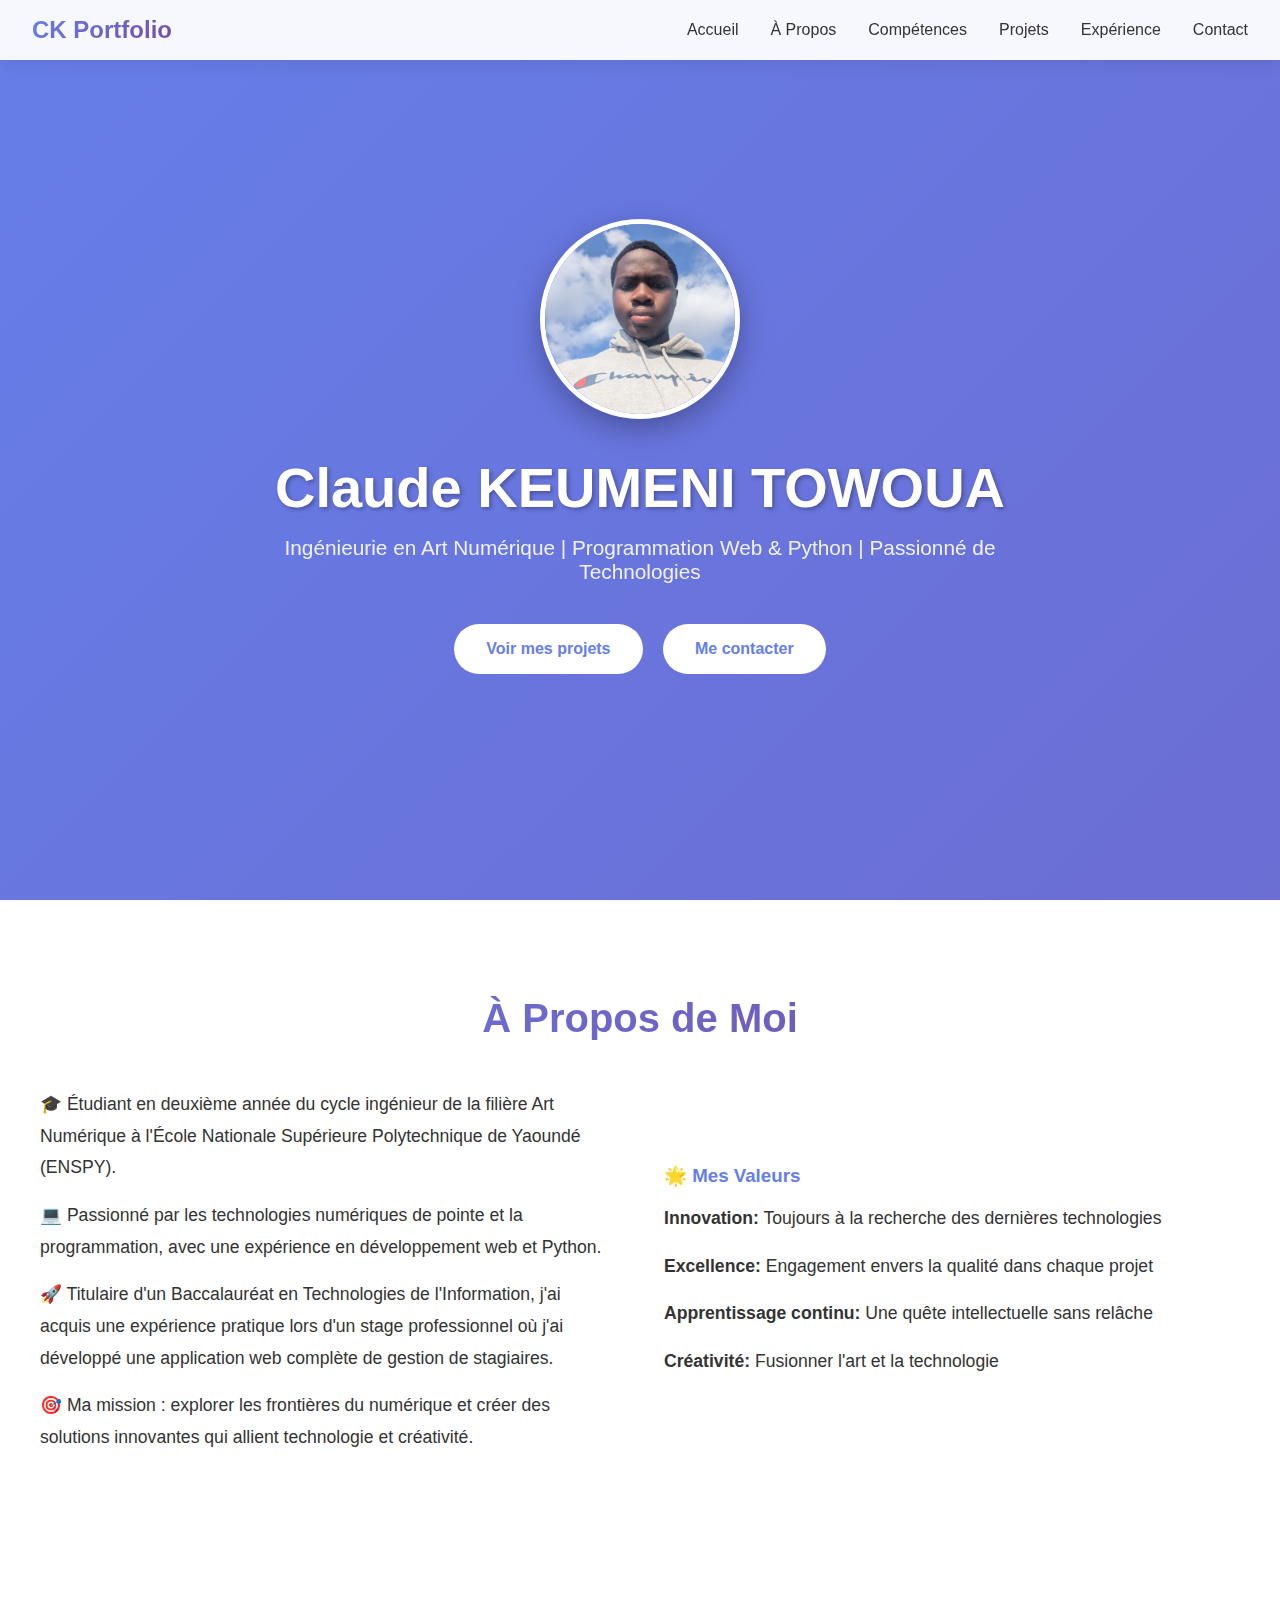
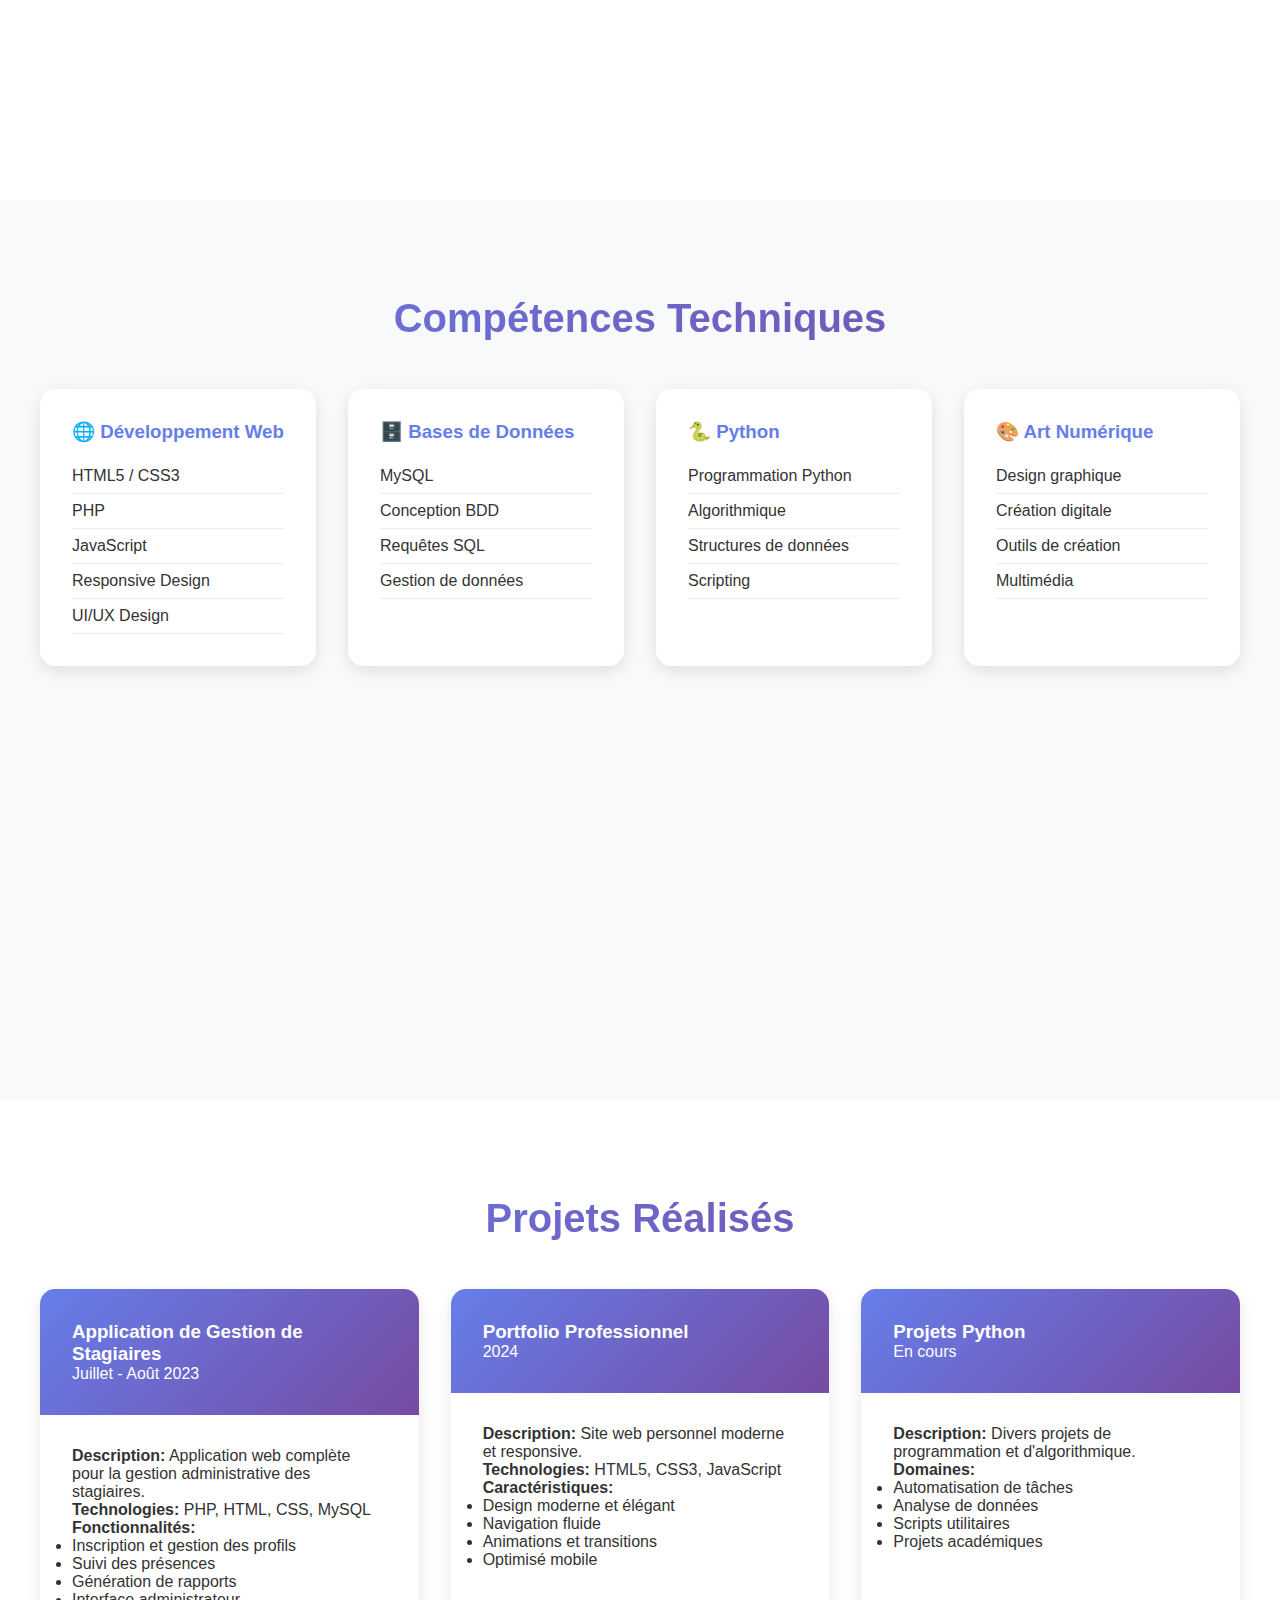
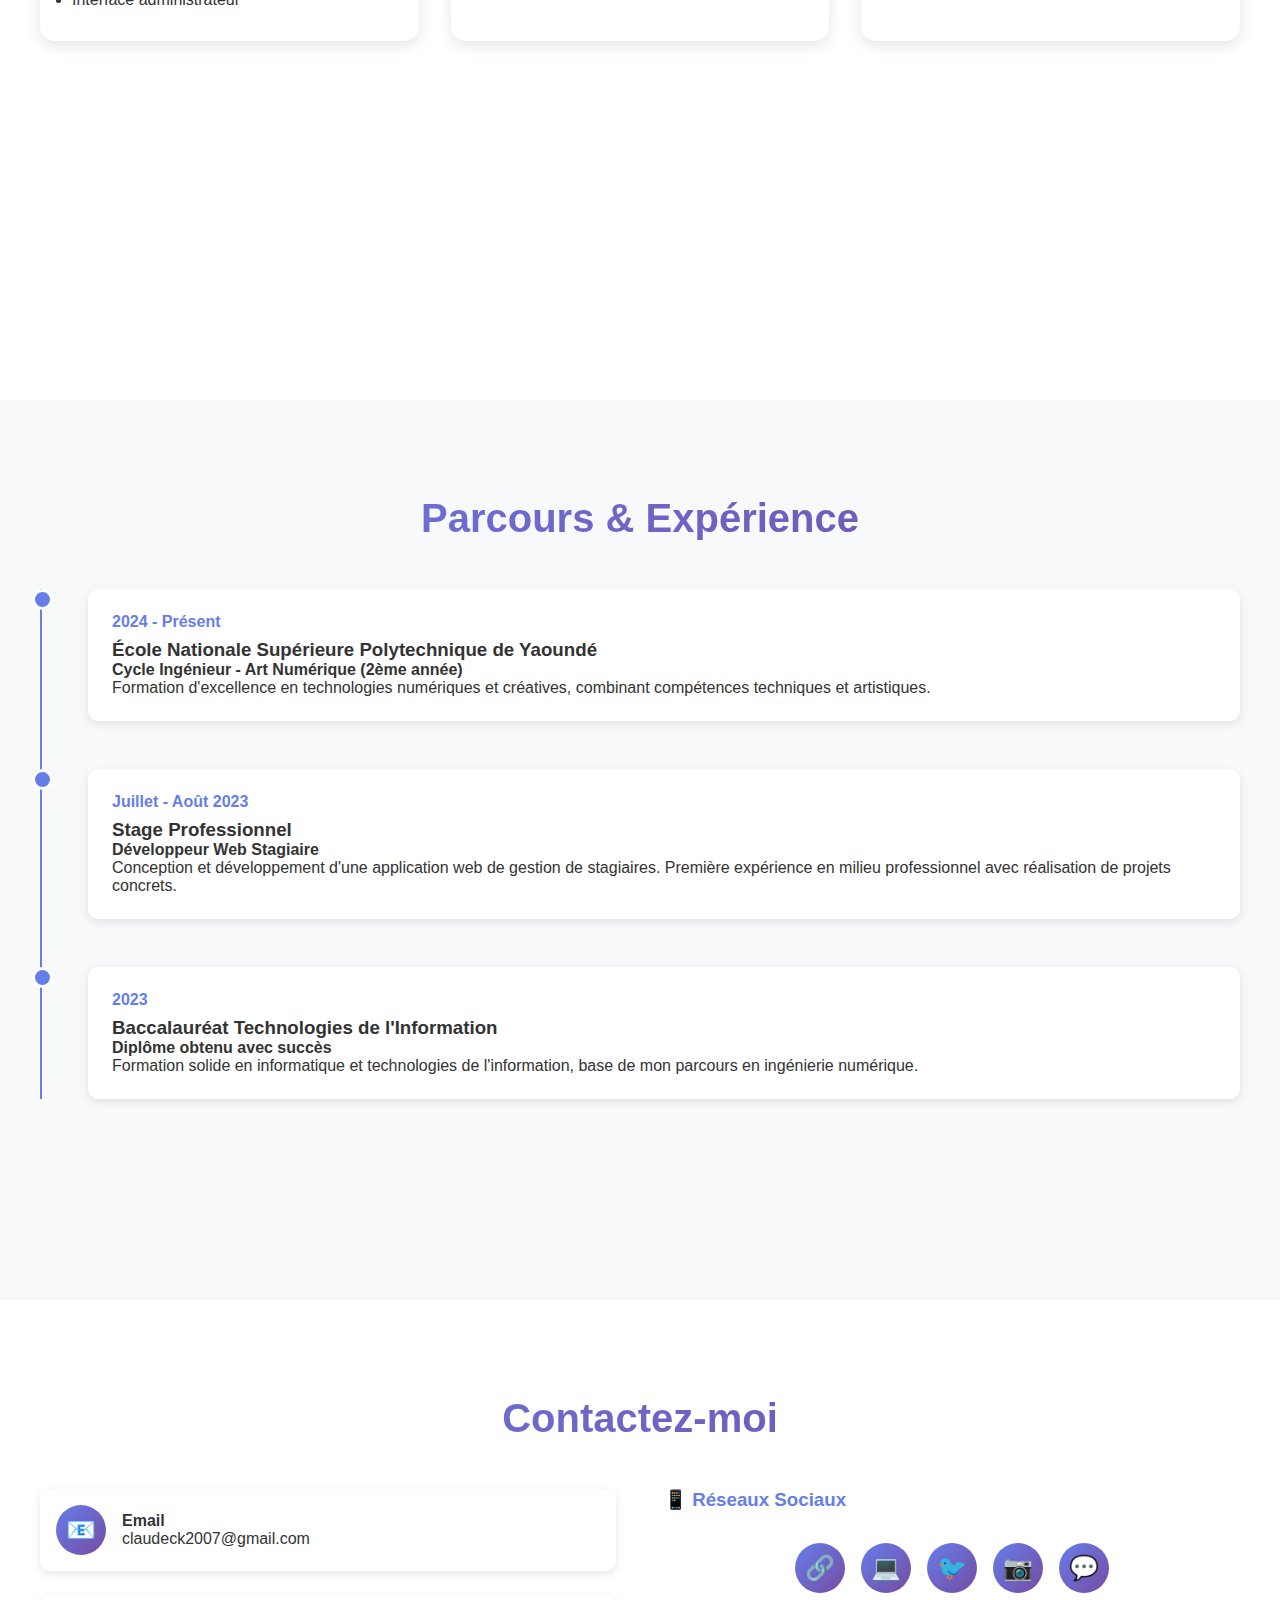
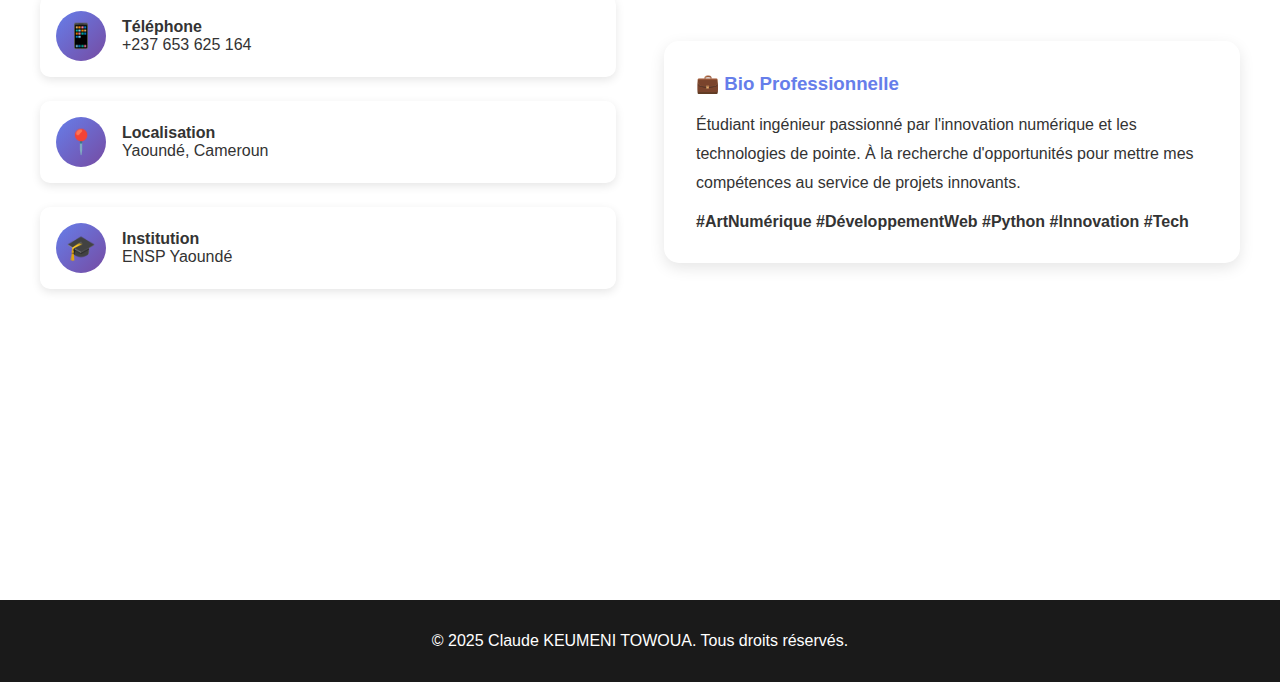
<file: index.html>
<!DOCTYPE html>
<html lang="fr">

<head>
    <meta charset="UTF-8">
    <link rel="icon" type="image/x-icon" href="https://thvnext.bing.com/th/id/OIP.mFDDa_xJe0zAZ7Xorr-QNQHaHa?w=194&h=194&c=7&r=0&o=7&cb=12&dpr=1.3&pid=1.7&rm=3">

    <meta name="viewport" content="width=device-width, initial-scale=1.0">
    <link rel="stylesheet" href="style.css">
    <title>Claude Duschel KEUMENI - Portfolio</title>
</head>

<body>
    <nav class="nav">
        <div class="nav-brand">CK Portfolio</div>
        <ul class="nav-links">
            <li><a href="#home">Accueil</a></li>
            <li><a href="#about">À Propos</a></li>
            <li><a href="#skills">Compétences</a></li>
            <li><a href="#projects">Projets</a></li>
            <li><a href="#experience">Expérience</a></li>
            <li><a href="#contact">Contact</a></li>
        </ul>
    </nav>

    <div class="hero" id="home">
        <div class="hero-content">
            <img src="photo_4.jpg" alt="Claude KEUMENI TOWOUA" class="profile-photo"
                onerror="this.src='data:image/svg+xml,%3Csvg xmlns=%22http://www.w3.org/2000/svg%22 width=%22200%22 height=%22200%22%3E%3Ccircle fill=%22%23667eea%22 cx=%22100%22 cy=%22100%22 r=%22100%22/%3E%3Ctext fill=%22white%22 font-family=%22Arial%22 font-size=%2260%22 x=%2250%25%22 y=%2250%25%22 text-anchor=%22middle%22 dy=%22.3em%22%3ECK%3C/text%3E%3C/svg%3E'">
            <h1>Claude KEUMENI TOWOUA</h1>
            <p>Ingénieurie en Art Numérique | Programmation Web & Python | Passionné de Technologies</p>
            <div>
                <a href="#projects" class="btn">Voir mes projets</a>
                <a href="#contact" class="btn">Me contacter</a>
            </div>
        </div>
    </div>

    <section id="about">
        <div class="container">
            <h2>À Propos de Moi</h2>
            <div class="about-grid">
                <div class="about-text">
                    <p>🎓 Étudiant en deuxième année du cycle ingénieur de la filière Art Numérique à l'École Nationale
                        Supérieure Polytechnique de Yaoundé (ENSPY).</p>
                    <p>💻 Passionné par les technologies numériques de pointe et la programmation, avec une
                        expérience en développement web et Python.</p>
                    <p>🚀 Titulaire d'un Baccalauréat en Technologies de l'Information, j'ai acquis une expérience
                        pratique lors d'un stage professionnel où j'ai développé une application web complète de
                        gestion de stagiaires.</p>
                    <p>🎯 Ma mission : explorer les frontières du numérique et créer des solutions innovantes qui
                        allient technologie et créativité.</p>
                </div>
                <div class="about-text">
                    <h3 style="color: #667eea; margin-bottom: 1rem;">🌟 Mes Valeurs</h3>
                    <p><strong>Innovation:</strong> Toujours à la recherche des dernières technologies</p>
                    <p><strong>Excellence:</strong> Engagement envers la qualité dans chaque projet</p>
                    <p><strong>Apprentissage continu:</strong> Une quête intellectuelle sans relâche</p>
                    <p><strong>Créativité:</strong> Fusionner l'art et la technologie</p>
                </div>
            </div>
        </div>
    </section>

    <section id="skills">
        <div class="container">
            <h2>Compétences Techniques</h2>
            <div class="skills-grid">
                <div class="skill-card">
                    <h3>🌐 Développement Web</h3>
                    <ul class="skill-list">
                        <li>HTML5 / CSS3</li>
                        <li>PHP</li>
                        <li>JavaScript</li>
                        <li>Responsive Design</li>
                        <li>UI/UX Design</li>
                    </ul>
                </div>
                <div class="skill-card">
                    <h3>🗄️ Bases de Données</h3>
                    <ul class="skill-list">
                        <li>MySQL</li>
                        <li>Conception BDD</li>
                        <li>Requêtes SQL</li>
                        <li>Gestion de données</li>
                    </ul>
                </div>
                <div class="skill-card">
                    <h3>🐍 Python</h3>
                    <ul class="skill-list">
                        <li>Programmation Python</li>
                        <li>Algorithmique</li>
                        <li>Structures de données</li>
                        <li>Scripting</li>
                    </ul>
                </div>
                <div class="skill-card">
                    <h3>🎨 Art Numérique</h3>
                    <ul class="skill-list">
                        <li>Design graphique</li>
                        <li>Création digitale</li>
                        <li>Outils de création</li>
                        <li>Multimédia</li>
                    </ul>
                </div>
            </div>
        </div>
    </section>

    <section id="projects">
        <div class="container">
            <h2>Projets Réalisés</h2>
            <div class="project-grid">
                <div class="project-card">
                    <div class="project-header">
                        <h3>Application de Gestion de Stagiaires</h3>
                        <p>Juillet - Août 2023</p>
                    </div>
                    <div class="project-body">
                        <p><strong>Description:</strong> Application web complète pour la gestion administrative des
                            stagiaires.</p>
                        <p><strong>Technologies:</strong> PHP, HTML, CSS, MySQL</p>
                        <p><strong>Fonctionnalités:</strong></p>
                        <ul>
                            <li>Inscription et gestion des profils</li>
                            <li>Suivi des présences</li>
                            <li>Génération de rapports</li>
                            <li>Interface administrateur</li>
                        </ul>
                    </div>
                </div>
                <div class="project-card">
                    <div class="project-header">
                        <h3>Portfolio Professionnel</h3>
                        <p>2024</p>
                    </div>
                    <div class="project-body">
                        <p><strong>Description:</strong> Site web personnel moderne et responsive.</p>
                        <p><strong>Technologies:</strong> HTML5, CSS3, JavaScript</p>
                        <p><strong>Caractéristiques:</strong></p>
                        <ul>
                            <li>Design moderne et élégant</li>
                            <li>Navigation fluide</li>
                            <li>Animations et transitions</li>
                            <li>Optimisé mobile</li>
                        </ul>
                    </div>
                </div>
                <div class="project-card">
                    <div class="project-header">
                        <h3>Projets Python</h3>
                        <p>En cours</p>
                    </div>
                    <div class="project-body">
                        <p><strong>Description:</strong> Divers projets de programmation et d'algorithmique.</p>
                        <p><strong>Domaines:</strong></p>
                        <ul>
                            <li>Automatisation de tâches</li>
                            <li>Analyse de données</li>
                            <li>Scripts utilitaires</li>
                            <li>Projets académiques</li>
                        </ul>
                    </div>
                </div>
            </div>
        </div>
    </section>

    <section id="experience">
        <div class="container">
            <h2>Parcours & Expérience</h2>
            <div class="timeline">
                <div class="timeline-item">
                    <div class="timeline-content">
                        <div class="timeline-date">2024 - Présent</div>
                        <h3>École Nationale Supérieure Polytechnique de Yaoundé</h3>
                        <p><strong>Cycle Ingénieur - Art Numérique (2ème année)</strong></p>
                        <p>Formation d'excellence en technologies numériques et créatives, combinant compétences
                            techniques et artistiques.</p>
                    </div>
                </div>
                <div class="timeline-item">
                    <div class="timeline-content">
                        <div class="timeline-date">Juillet - Août 2023</div>
                        <h3>Stage Professionnel</h3>
                        <p><strong>Développeur Web Stagiaire</strong></p>
                        <p>Conception et développement d'une application web de gestion de stagiaires. Première
                            expérience en milieu professionnel avec réalisation de projets concrets.</p>
                    </div>
                </div>
                <div class="timeline-item">
                    <div class="timeline-content">
                        <div class="timeline-date">2023</div>
                        <h3>Baccalauréat Technologies de l'Information</h3>
                        <p><strong>Diplôme obtenu avec succès</strong></p>
                        <p>Formation solide en informatique et technologies de l'information, base de mon parcours en
                            ingénierie numérique.</p>
                    </div>
                </div>
            </div>
        </div>
    </section>

    <section id="contact">
        <div class="container">
            <h2>Contactez-moi</h2>
            <div class="contact-grid">
                <div class="contact-info">
                    <div class="contact-item">
                        <div class="contact-icon">📧</div>
                        <div>
                            <h4>Email</h4>
                            <p>claudeck2007@gmail.com</p>
                        </div>
                    </div>
                    <div class="contact-item">
                        <div class="contact-icon">📱</div>
                        <div>
                            <h4>Téléphone</h4>
                            <p>+237 653 625 164</p>
                        </div>
                    </div>
                    <div class="contact-item">
                        <div class="contact-icon">📍</div>
                        <div>
                            <h4>Localisation</h4>
                            <p>Yaoundé, Cameroun</p>
                        </div>
                    </div>
                    <div class="contact-item">
                        <div class="contact-icon">🎓</div>
                        <div>
                            <h4>Institution</h4>
                            <p>ENSP Yaoundé</p>
                        </div>
                    </div>
                </div>
                <div>
                    <h3 style="color: #667eea; margin-bottom: 1.5rem;">📱 Réseaux Sociaux</h3>
                    <div class="social-links">
                        <a href="https://www.linkedin.com/in/claude-keumeni-towoua-a1b650315" class="social-btn" title="LinkedIn">🔗</a>
                        <a href="https://github.com/Codeclaude" class="social-btn" title="GitHub">💻</a>
                        <a href="https://x.com/Claude7002987" class="social-btn" title="X(Twitter)">🐦</a>
                        <a href="https://www.instagram.com/claude_ck7" class="social-btn" title="Instagram">📷</a>
                        <a href="https://wa.me/qr/ODS5CLELHD6CD1" class="social-btn" title="WhatsApp">💬</a>
                    </div>
                    <div
                        style="margin-top: 3rem; padding: 2rem; background: white; border-radius: 15px; box-shadow: 0 5px 15px rgba(0,0,0,0.1);">
                        <h3 style="color: #667eea; margin-bottom: 1rem;">💼 Bio Professionnelle</h3>
                        <p style="line-height: 1.8;">Étudiant ingénieur passionné par l'innovation numérique et les
                            technologies de pointe. À la recherche
                            d'opportunités pour mettre mes compétences au service de projets innovants.</p>
                        <p style="margin-top: 1rem; font-weight: bold;">#ArtNumérique #DéveloppementWeb #Python
                            #Innovation #Tech</p>
                    </div>
                </div>
            </div>
        </div>
    </section>

    <footer>
        <p>&copy; 2025 Claude KEUMENI TOWOUA. Tous droits réservés.</p>
        
    </footer>

    <script>
        document.querySelectorAll('a[href^="#"]').forEach(anchor => {
            anchor.addEventListener('click', function (e) {
                e.preventDefault();
                const target = document.querySelector(this.getAttribute('href'));
                if (target) {
                    target.scrollIntoView({
                        behavior: 'smooth',
                        block: 'start'
                    });
                }
            });
        });

        const observerOptions = {
            threshold: 0.1,
            rootMargin: '0px 0px -100px 0px'
        };

        const observer = new IntersectionObserver((entries) => {
            entries.forEach(entry => {
                if (entry.isIntersecting) {
                    entry.target.style.animation = 'fadeInUp 1s ease-out';
                }
            });
        }, observerOptions);

        document.querySelectorAll('section').forEach(section => {
            observer.observe(section);
        });
    </script>
</body>

</html>
</file>
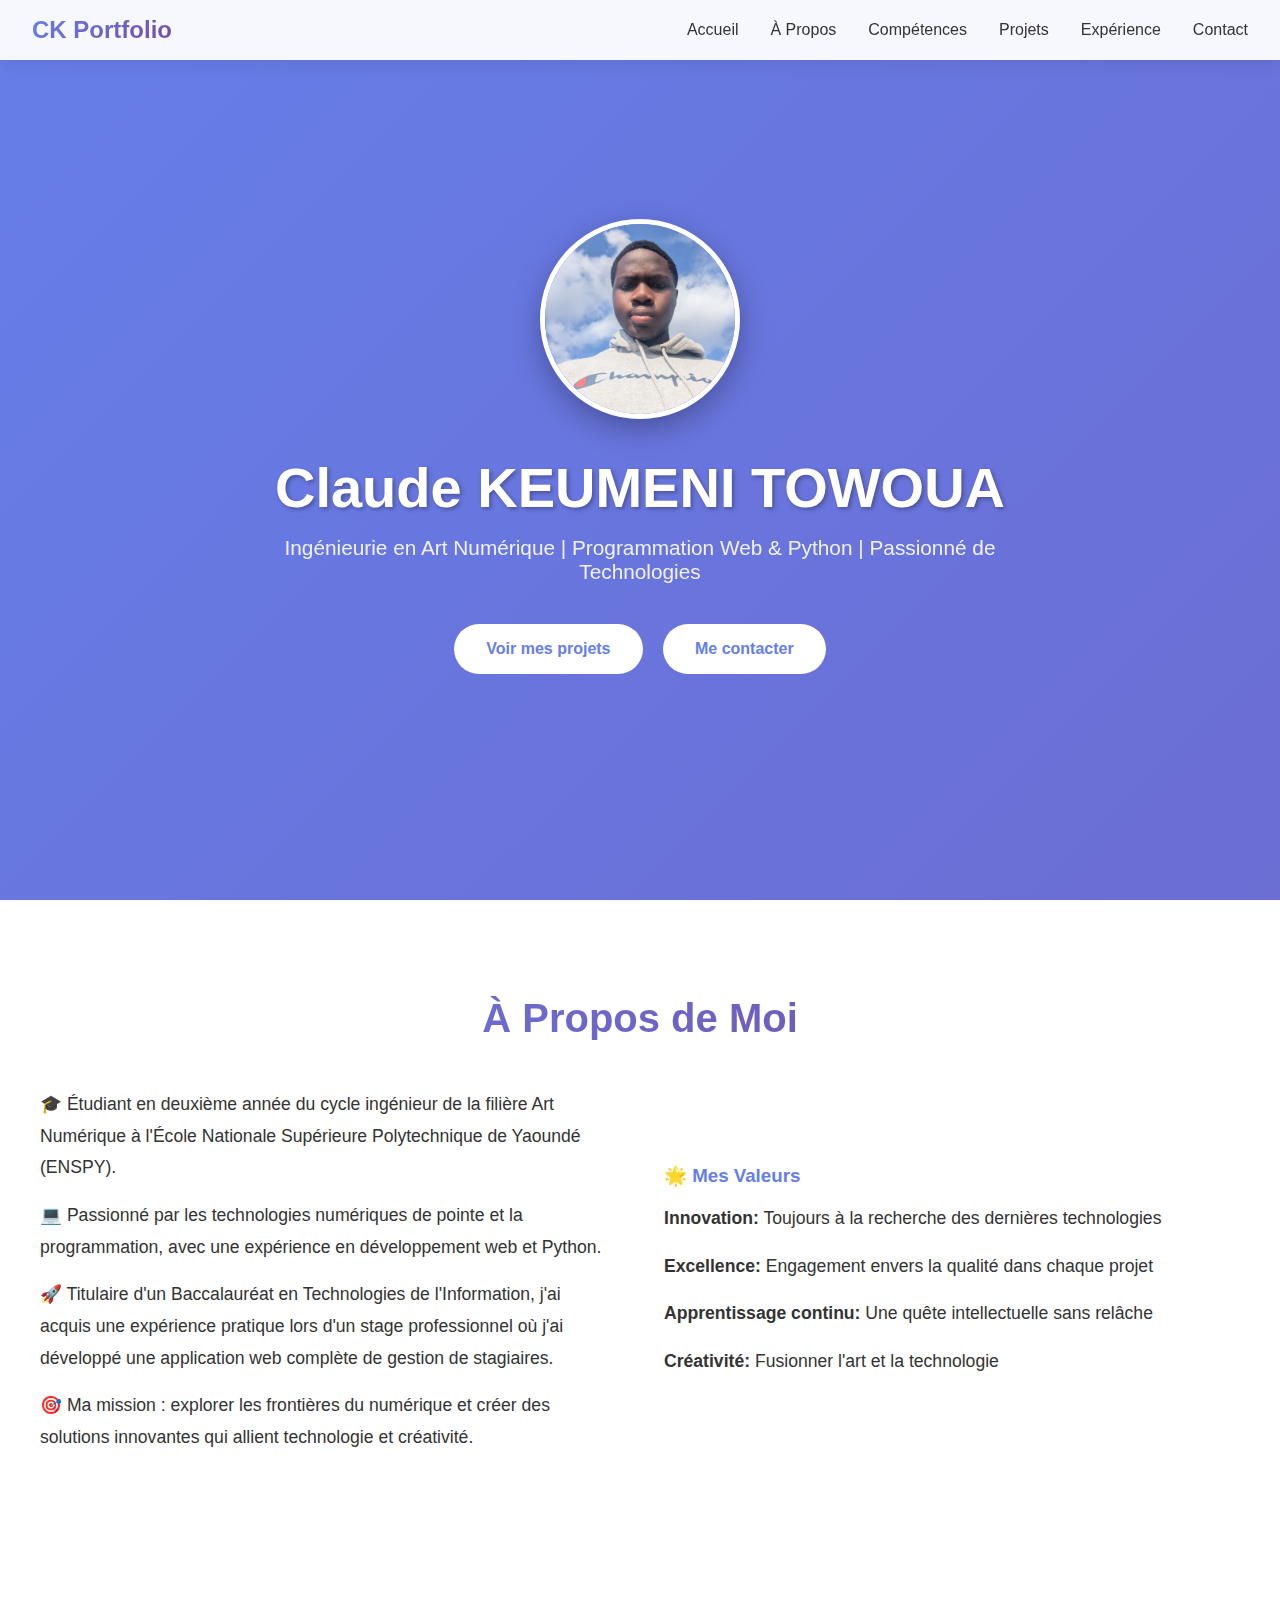
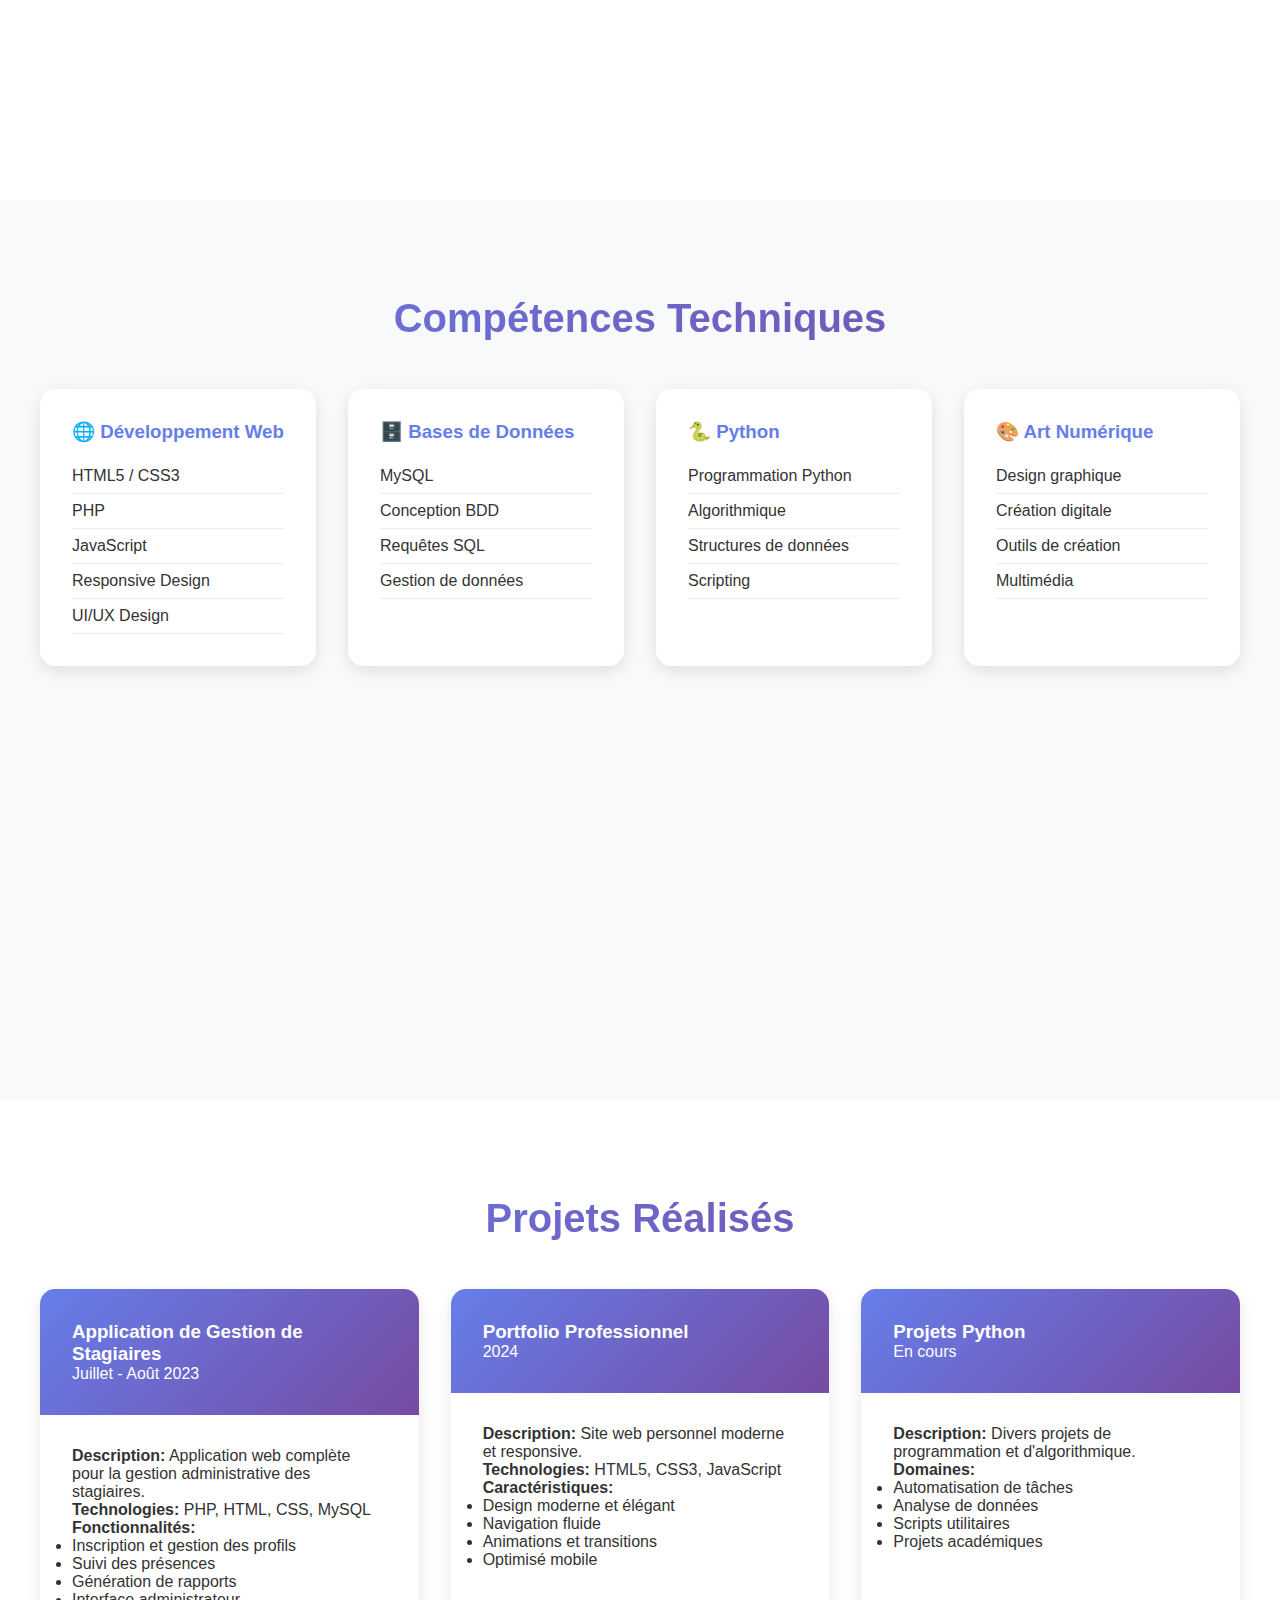
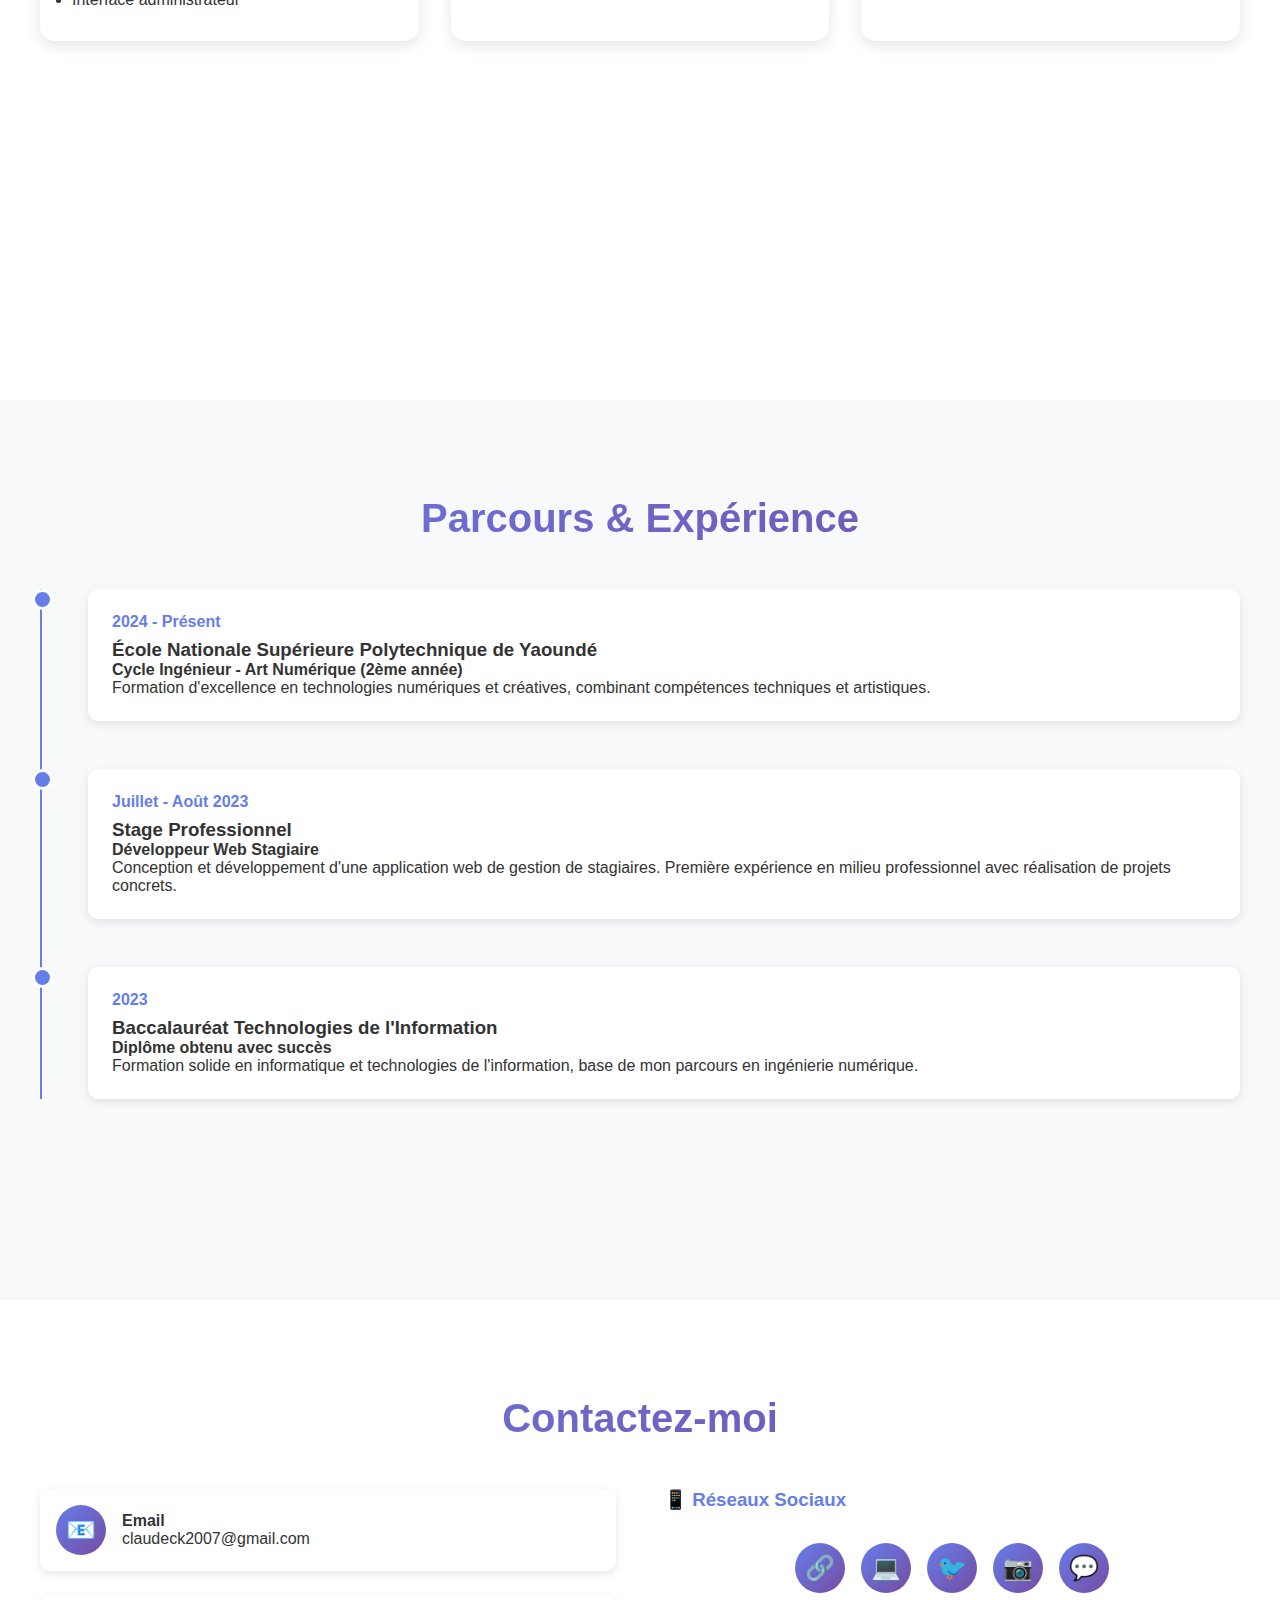
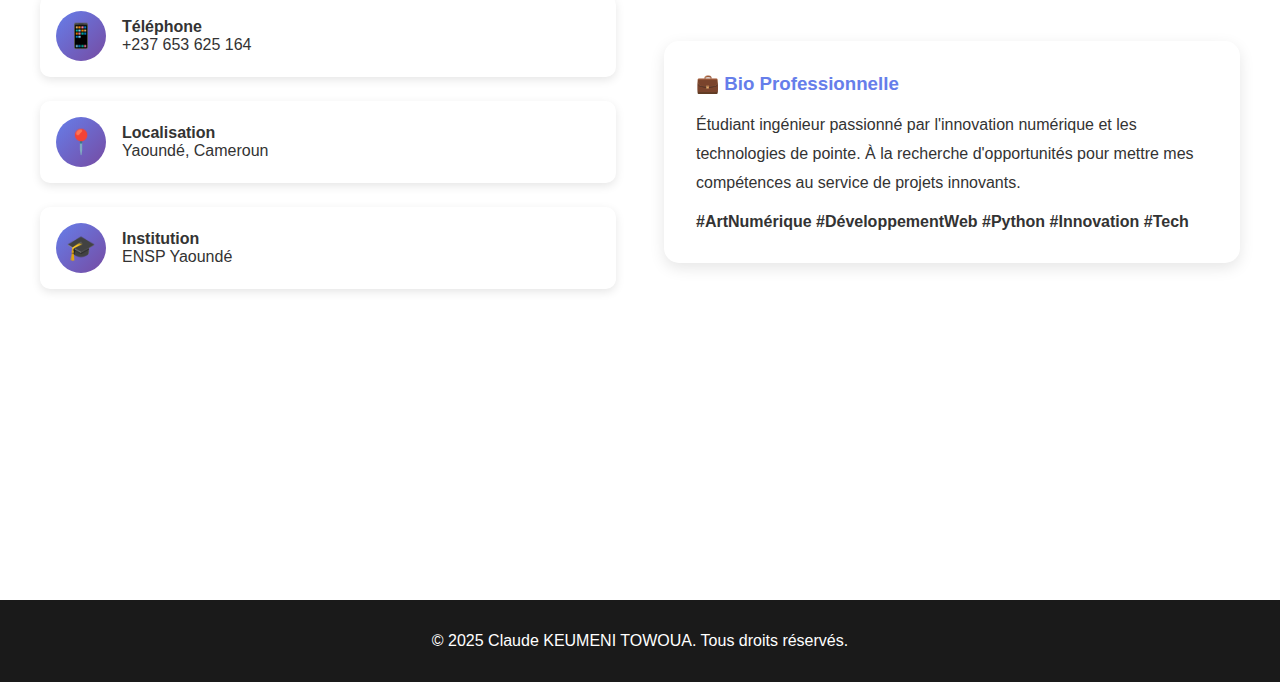
<file: claude_keumeni_towoua.html>
<!DOCTYPE html>
<html lang="fr">

<head>
    <meta charset="UTF-8">
    <link rel="icon" type="image/x-icon" href="https://thvnext.bing.com/th/id/OIP.mFDDa_xJe0zAZ7Xorr-QNQHaHa?w=194&h=194&c=7&r=0&o=7&cb=12&dpr=1.3&pid=1.7&rm=3">

    <meta name="viewport" content="width=device-width, initial-scale=1.0">
    <link rel="stylesheet" href="style.css">
    <title>Claude Duschel KEUMENI - Portfolio</title>
</head>

<body>
    <nav class="nav">
        <div class="nav-brand">CK Portfolio</div>
        <ul class="nav-links">
            <li><a href="#home">Accueil</a></li>
            <li><a href="#about">À Propos</a></li>
            <li><a href="#skills">Compétences</a></li>
            <li><a href="#projects">Projets</a></li>
            <li><a href="#experience">Expérience</a></li>
            <li><a href="#contact">Contact</a></li>
        </ul>
    </nav>

    <div class="hero" id="home">
        <div class="hero-content">
            <img src="photo_4.jpg" alt="Claude KEUMENI TOWOUA" class="profile-photo"
                onerror="this.src='data:image/svg+xml,%3Csvg xmlns=%22http://www.w3.org/2000/svg%22 width=%22200%22 height=%22200%22%3E%3Ccircle fill=%22%23667eea%22 cx=%22100%22 cy=%22100%22 r=%22100%22/%3E%3Ctext fill=%22white%22 font-family=%22Arial%22 font-size=%2260%22 x=%2250%25%22 y=%2250%25%22 text-anchor=%22middle%22 dy=%22.3em%22%3ECK%3C/text%3E%3C/svg%3E'">
            <h1>Claude KEUMENI TOWOUA</h1>
            <p>Ingénieurie en Art Numérique | Programmation Web & Python | Passionné de Technologies</p>
            <div>
                <a href="#projects" class="btn">Voir mes projets</a>
                <a href="#contact" class="btn">Me contacter</a>
            </div>
        </div>
    </div>

    <section id="about">
        <div class="container">
            <h2>À Propos de Moi</h2>
            <div class="about-grid">
                <div class="about-text">
                    <p>🎓 Étudiant en deuxième année du cycle ingénieur de la filière Art Numérique à l'École Nationale
                        Supérieure Polytechnique de Yaoundé (ENSPY).</p>
                    <p>💻 Passionné par les technologies numériques de pointe et la programmation, avec une
                        expérience en développement web et Python.</p>
                    <p>🚀 Titulaire d'un Baccalauréat en Technologies de l'Information, j'ai acquis une expérience
                        pratique lors d'un stage professionnel où j'ai développé une application web complète de
                        gestion de stagiaires.</p>
                    <p>🎯 Ma mission : explorer les frontières du numérique et créer des solutions innovantes qui
                        allient technologie et créativité.</p>
                </div>
                <div class="about-text">
                    <h3 style="color: #667eea; margin-bottom: 1rem;">🌟 Mes Valeurs</h3>
                    <p><strong>Innovation:</strong> Toujours à la recherche des dernières technologies</p>
                    <p><strong>Excellence:</strong> Engagement envers la qualité dans chaque projet</p>
                    <p><strong>Apprentissage continu:</strong> Une quête intellectuelle sans relâche</p>
                    <p><strong>Créativité:</strong> Fusionner l'art et la technologie</p>
                </div>
            </div>
        </div>
    </section>

    <section id="skills">
        <div class="container">
            <h2>Compétences Techniques</h2>
            <div class="skills-grid">
                <div class="skill-card">
                    <h3>🌐 Développement Web</h3>
                    <ul class="skill-list">
                        <li>HTML5 / CSS3</li>
                        <li>PHP</li>
                        <li>JavaScript</li>
                        <li>Responsive Design</li>
                        <li>UI/UX Design</li>
                    </ul>
                </div>
                <div class="skill-card">
                    <h3>🗄️ Bases de Données</h3>
                    <ul class="skill-list">
                        <li>MySQL</li>
                        <li>Conception BDD</li>
                        <li>Requêtes SQL</li>
                        <li>Gestion de données</li>
                    </ul>
                </div>
                <div class="skill-card">
                    <h3>🐍 Python</h3>
                    <ul class="skill-list">
                        <li>Programmation Python</li>
                        <li>Algorithmique</li>
                        <li>Structures de données</li>
                        <li>Scripting</li>
                    </ul>
                </div>
                <div class="skill-card">
                    <h3>🎨 Art Numérique</h3>
                    <ul class="skill-list">
                        <li>Design graphique</li>
                        <li>Création digitale</li>
                        <li>Outils de création</li>
                        <li>Multimédia</li>
                    </ul>
                </div>
            </div>
        </div>
    </section>

    <section id="projects">
        <div class="container">
            <h2>Projets Réalisés</h2>
            <div class="project-grid">
                <div class="project-card">
                    <div class="project-header">
                        <h3>Application de Gestion de Stagiaires</h3>
                        <p>Juillet - Août 2023</p>
                    </div>
                    <div class="project-body">
                        <p><strong>Description:</strong> Application web complète pour la gestion administrative des
                            stagiaires.</p>
                        <p><strong>Technologies:</strong> PHP, HTML, CSS, MySQL</p>
                        <p><strong>Fonctionnalités:</strong></p>
                        <ul>
                            <li>Inscription et gestion des profils</li>
                            <li>Suivi des présences</li>
                            <li>Génération de rapports</li>
                            <li>Interface administrateur</li>
                        </ul>
                    </div>
                </div>
                <div class="project-card">
                    <div class="project-header">
                        <h3>Portfolio Professionnel</h3>
                        <p>2024</p>
                    </div>
                    <div class="project-body">
                        <p><strong>Description:</strong> Site web personnel moderne et responsive.</p>
                        <p><strong>Technologies:</strong> HTML5, CSS3, JavaScript</p>
                        <p><strong>Caractéristiques:</strong></p>
                        <ul>
                            <li>Design moderne et élégant</li>
                            <li>Navigation fluide</li>
                            <li>Animations et transitions</li>
                            <li>Optimisé mobile</li>
                        </ul>
                    </div>
                </div>
                <div class="project-card">
                    <div class="project-header">
                        <h3>Projets Python</h3>
                        <p>En cours</p>
                    </div>
                    <div class="project-body">
                        <p><strong>Description:</strong> Divers projets de programmation et d'algorithmique.</p>
                        <p><strong>Domaines:</strong></p>
                        <ul>
                            <li>Automatisation de tâches</li>
                            <li>Analyse de données</li>
                            <li>Scripts utilitaires</li>
                            <li>Projets académiques</li>
                        </ul>
                    </div>
                </div>
            </div>
        </div>
    </section>

    <section id="experience">
        <div class="container">
            <h2>Parcours & Expérience</h2>
            <div class="timeline">
                <div class="timeline-item">
                    <div class="timeline-content">
                        <div class="timeline-date">2024 - Présent</div>
                        <h3>École Nationale Supérieure Polytechnique de Yaoundé</h3>
                        <p><strong>Cycle Ingénieur - Art Numérique (2ème année)</strong></p>
                        <p>Formation d'excellence en technologies numériques et créatives, combinant compétences
                            techniques et artistiques.</p>
                    </div>
                </div>
                <div class="timeline-item">
                    <div class="timeline-content">
                        <div class="timeline-date">Juillet - Août 2023</div>
                        <h3>Stage Professionnel</h3>
                        <p><strong>Développeur Web Stagiaire</strong></p>
                        <p>Conception et développement d'une application web de gestion de stagiaires. Première
                            expérience en milieu professionnel avec réalisation de projets concrets.</p>
                    </div>
                </div>
                <div class="timeline-item">
                    <div class="timeline-content">
                        <div class="timeline-date">2023</div>
                        <h3>Baccalauréat Technologies de l'Information</h3>
                        <p><strong>Diplôme obtenu avec succès</strong></p>
                        <p>Formation solide en informatique et technologies de l'information, base de mon parcours en
                            ingénierie numérique.</p>
                    </div>
                </div>
            </div>
        </div>
    </section>

    <section id="contact">
        <div class="container">
            <h2>Contactez-moi</h2>
            <div class="contact-grid">
                <div class="contact-info">
                    <div class="contact-item">
                        <div class="contact-icon">📧</div>
                        <div>
                            <h4>Email</h4>
                            <p>claudeck2007@gmail.com</p>
                        </div>
                    </div>
                    <div class="contact-item">
                        <div class="contact-icon">📱</div>
                        <div>
                            <h4>Téléphone</h4>
                            <p>+237 653 625 164</p>
                        </div>
                    </div>
                    <div class="contact-item">
                        <div class="contact-icon">📍</div>
                        <div>
                            <h4>Localisation</h4>
                            <p>Yaoundé, Cameroun</p>
                        </div>
                    </div>
                    <div class="contact-item">
                        <div class="contact-icon">🎓</div>
                        <div>
                            <h4>Institution</h4>
                            <p>ENSP Yaoundé</p>
                        </div>
                    </div>
                </div>
                <div>
                    <h3 style="color: #667eea; margin-bottom: 1.5rem;">📱 Réseaux Sociaux</h3>
                    <div class="social-links">
                        <a href="https://www.linkedin.com/in/claude-keumeni-towoua-a1b650315" class="social-btn" title="LinkedIn">🔗</a>
                        <a href="https://github.com/Codeclaude" class="social-btn" title="GitHub">💻</a>
                        <a href="https://x.com/Claude7002987" class="social-btn" title="X(Twitter)">🐦</a>
                        <a href="https://www.instagram.com/claude_ck7" class="social-btn" title="Instagram">📷</a>
                        <a href="https://wa.me/qr/ODS5CLELHD6CD1" class="social-btn" title="WhatsApp">💬</a>
                    </div>
                    <div
                        style="margin-top: 3rem; padding: 2rem; background: white; border-radius: 15px; box-shadow: 0 5px 15px rgba(0,0,0,0.1);">
                        <h3 style="color: #667eea; margin-bottom: 1rem;">💼 Bio Professionnelle</h3>
                        <p style="line-height: 1.8;">Étudiant ingénieur passionné par l'innovation numérique et les
                            technologies de pointe. À la recherche
                            d'opportunités pour mettre mes compétences au service de projets innovants.</p>
                        <p style="margin-top: 1rem; font-weight: bold;">#ArtNumérique #DéveloppementWeb #Python
                            #Innovation #Tech</p>
                    </div>
                </div>
            </div>
        </div>
    </section>

    <footer>
        <p>&copy; 2025 Claude KEUMENI TOWOUA. Tous droits réservés.</p>
        
    </footer>

    <script>
        document.querySelectorAll('a[href^="#"]').forEach(anchor => {
            anchor.addEventListener('click', function (e) {
                e.preventDefault();
                const target = document.querySelector(this.getAttribute('href'));
                if (target) {
                    target.scrollIntoView({
                        behavior: 'smooth',
                        block: 'start'
                    });
                }
            });
        });

        const observerOptions = {
            threshold: 0.1,
            rootMargin: '0px 0px -100px 0px'
        };

        const observer = new IntersectionObserver((entries) => {
            entries.forEach(entry => {
                if (entry.isIntersecting) {
                    entry.target.style.animation = 'fadeInUp 1s ease-out';
                }
            });
        }, observerOptions);

        document.querySelectorAll('section').forEach(section => {
            observer.observe(section);
        });
    </script>
</body>

</html>
</file>
<file: style.css>
* {
            margin: 0;
            padding: 0;
            box-sizing: border-box;
        }

        body {
            font-family: 'Segoe UI', Tahoma, Geneva, Verdana, sans-serif;
            background: linear-gradient(135deg, #667eea 0%, #764ba2 100%);
            color: #333;
            overflow-x: hidden;
        }

        .nav {
            position: fixed;
            top: 0;
            width: 100%;
            background: rgba(255, 255, 255, 0.95);
            backdrop-filter: blur(10px);
            padding: 1rem 2rem;
            box-shadow: 0 2px 20px rgba(0,0,0,0.1);
            z-index: 1000;
            display: flex;
            justify-content: space-between;
            align-items: center;
        }

        .nav-brand {
            font-size: 1.5rem;
            font-weight: bold;
            background: linear-gradient(135deg, #667eea 0%, #764ba2 100%);
            -webkit-background-clip: text;
            -webkit-text-fill-color: transparent;
        }

        .nav-links {
            display: flex;
            gap: 2rem;
            list-style: none;
        }

        .nav-links a {
            text-decoration: none;
            color: #333;
            font-weight: 500;
            transition: color 0.3s;
        }

        .nav-links a:hover {
            color: #667eea;
        }

        .hero {
            min-height: 100vh;
            display: flex;
            align-items: center;
            justify-content: center;
            padding: 2rem;
            position: relative;
        }

        .hero-content {
            text-align: center;
            color: white;
            max-width: 800px;
            animation: fadeInUp 1s ease-out;
        }

        .profile-photo {
            width: 200px;
            height: 200px;
            border-radius: 50%;
            border: 5px solid white;
            box-shadow: 0 10px 30px rgba(0,0,0,0.3);
            margin: 0 auto 2rem;
            object-fit: cover;
            animation: fadeIn 1.2s ease-out;
        }

        .hero h1 {
            font-size: 3.5rem;
            margin-bottom: 1rem;
            text-shadow: 2px 2px 4px rgba(0,0,0,0.3);
        }

        .hero p {
            font-size: 1.3rem;
            margin-bottom: 2rem;
            opacity: 0.9;
        }

        .btn {
            padding: 1rem 2rem;
            background: white;
            color: #667eea;
            text-decoration: none;
            border-radius: 50px;
            font-weight: bold;
            display: inline-block;
            margin: 0.5rem;
            transition: transform 0.3s, box-shadow 0.3s;
        }

        .btn:hover {
            transform: translateY(-3px);
            box-shadow: 0 10px 25px rgba(0,0,0,0.2);
        }

        section {
            min-height: 100vh;
            padding: 6rem 2rem;
            background: white;
        }

        section:nth-child(even) {
            background: #f8f9fa;
        }

        .container {
            max-width: 1200px;
            margin: 0 auto;
        }

        h2 {
            font-size: 2.5rem;
            margin-bottom: 3rem;
            text-align: center;
            background: linear-gradient(135deg, #667eea 0%, #764ba2 100%);
            -webkit-background-clip: text;
            -webkit-text-fill-color: transparent;
        }

        .about-grid {
            display: grid;
            grid-template-columns: 1fr 1fr;
            gap: 3rem;
            align-items: center;
        }

        .about-text p {
            line-height: 1.8;
            margin-bottom: 1rem;
            font-size: 1.1rem;
        }

        .skills-grid {
            display: grid;
            grid-template-columns: repeat(auto-fit, minmax(250px, 1fr));
            gap: 2rem;
        }

        .skill-card {
            background: white;
            padding: 2rem;
            border-radius: 15px;
            box-shadow: 0 5px 15px rgba(0,0,0,0.1);
            transition: transform 0.3s;
        }

        .skill-card:hover {
            transform: translateY(-10px);
        }

        .skill-card h3 {
            color: #667eea;
            margin-bottom: 1rem;
        }

        .skill-list {
            list-style: none;
        }

        .skill-list li {
            padding: 0.5rem 0;
            border-bottom: 1px solid #eee;
        }

        .project-grid {
            display: grid;
            grid-template-columns: repeat(auto-fit, minmax(300px, 1fr));
            gap: 2rem;
        }

        .project-card {
            background: white;
            border-radius: 15px;
            overflow: hidden;
            box-shadow: 0 5px 15px rgba(0,0,0,0.1);
            transition: transform 0.3s;
        }

        .project-card:hover {
            transform: translateY(-10px);
        }

        .project-header {
            background: linear-gradient(135deg, #667eea 0%, #764ba2 100%);
            color: white;
            padding: 2rem;
        }

        .project-body {
            padding: 2rem;
        }

        .timeline {
            position: relative;
            padding-left: 3rem;
        }

        .timeline::before {
            content: '';
            position: absolute;
            left: 0;
            top: 0;
            bottom: 0;
            width: 2px;
            background: #667eea;
        }

        .timeline-item {
            margin-bottom: 3rem;
            position: relative;
        }

        .timeline-item::before {
            content: '';
            position: absolute;
            left: -3.5rem;
            top: 0;
            width: 15px;
            height: 15px;
            border-radius: 50%;
            background: #667eea;
            border: 3px solid white;
        }

        .timeline-content {
            background: white;
            padding: 1.5rem;
            border-radius: 10px;
            box-shadow: 0 3px 10px rgba(0,0,0,0.1);
        }

        .timeline-date {
            color: #667eea;
            font-weight: bold;
            margin-bottom: 0.5rem;
        }

        .contact-grid {
            display: grid;
            grid-template-columns: 1fr 1fr;
            gap: 3rem;
        }

        .contact-info {
            display: flex;
            flex-direction: column;
            gap: 1.5rem;
        }

        .contact-item {
            display: flex;
            align-items: center;
            gap: 1rem;
            padding: 1rem;
            background: white;
            border-radius: 10px;
            box-shadow: 0 3px 10px rgba(0,0,0,0.1);
        }

        .contact-icon {
            width: 50px;
            height: 50px;
            background: linear-gradient(135deg, #667eea 0%, #764ba2 100%);
            border-radius: 50%;
            display: flex;
            align-items: center;
            justify-content: center;
            color: white;
            font-size: 1.5rem;
        }

        .social-links {
            display: flex;
            gap: 1rem;
            justify-content: center;
            margin-top: 2rem;
            flex-wrap: wrap;
        }

        .social-btn {
            width: 50px;
            height: 50px;
            background: linear-gradient(135deg, #667eea 0%, #764ba2 100%);
            color: white;
            border-radius: 50%;
            display: flex;
            align-items: center;
            justify-content: center;
            text-decoration: none;
            font-size: 1.5rem;
            transition: transform 0.3s;
        }

        .social-btn:hover {
            transform: scale(1.1);
        }

        footer {
            background: #1a1a1a;
            color: white;
            text-align: center;
            padding: 2rem;
        }

        @keyframes fadeInUp {
            from {
                opacity: 0;
                transform: translateY(30px);
            }
            to {
                opacity: 1;
                transform: translateY(0);
            }
        }

        @keyframes fadeIn {
            from {
                opacity: 0;
            }
            to {
                opacity: 1;
            }
        }

        @media (max-width: 768px) {
            .hero h1 {
                font-size: 2rem;
            }
            .profile-photo {
                width: 150px;
                height: 150px;
            }
            .about-grid, .contact-grid {
                grid-template-columns: 1fr;
            }
            .nav-links {
                display: none;
            }
        }
</file>
